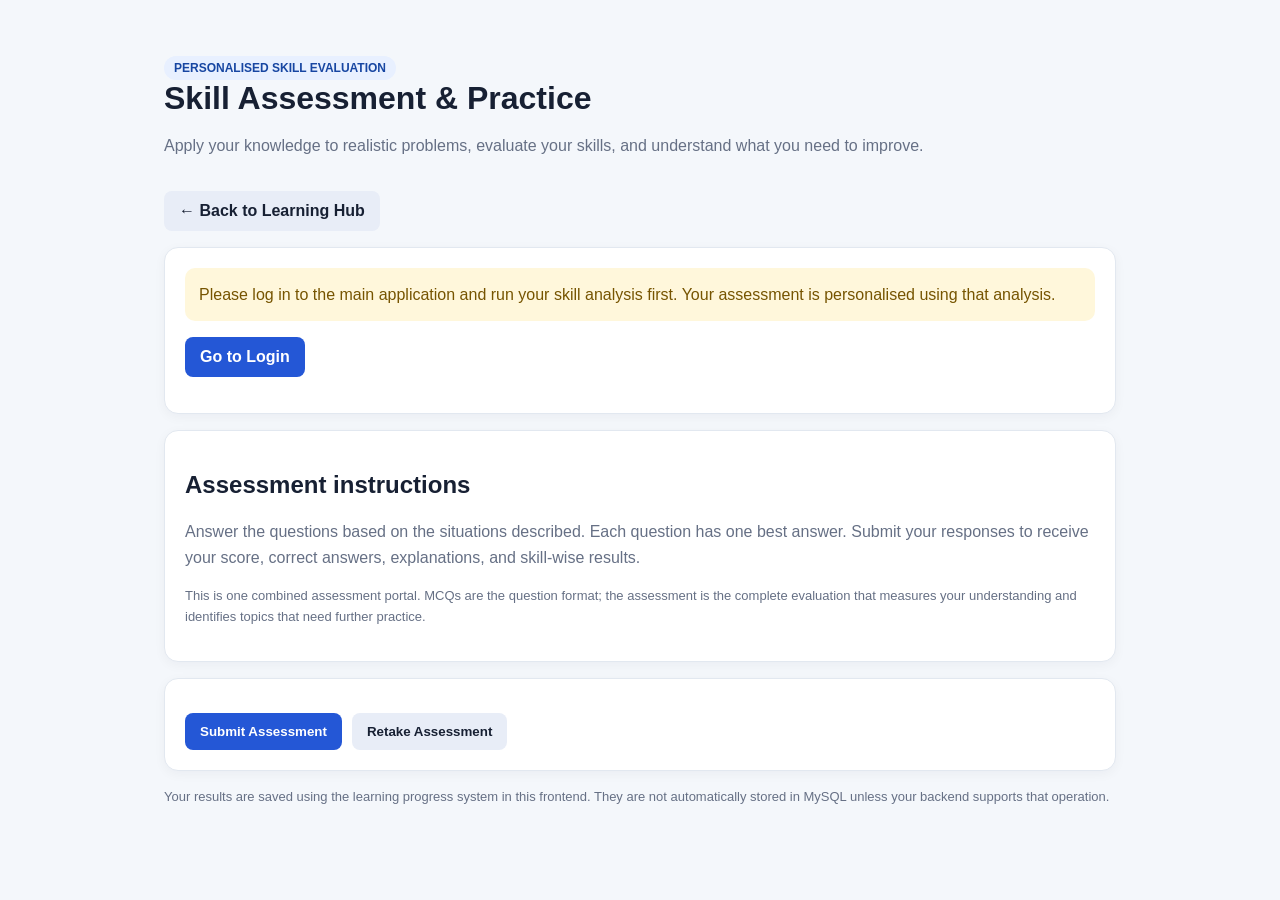
<file: SmartAcademicCareerReadiness/frontend/quizzes.html>
<!DOCTYPE html>
<html lang="en">
<head>
<meta charset="UTF-8">
<meta name="viewport" content="width=device-width, initial-scale=1.0">
<title>Skill Assessment &amp; Practice</title>

<style>
*{box-sizing:border-box}
body{margin:0;font-family:Arial,sans-serif;background:#f4f7fb;color:#172033}
.wrap{max-width:1000px;margin:32px auto;padding:24px}
.top{display:flex;justify-content:space-between;align-items:center;gap:16px;flex-wrap:wrap}
.top h1{margin:0 0 8px}
.muted{color:#667085;line-height:1.6}
.card{background:#fff;border:1px solid #e2e8f0;border-radius:14px;padding:20px;margin:16px 0;box-shadow:0 3px 12px #0f172a0b}
.pill{display:inline-block;padding:5px 10px;border-radius:99px;background:#e8f0ff;color:#1746a2;font-size:12px;font-weight:bold}
.btn,button{display:inline-block;border:0;border-radius:8px;padding:11px 15px;background:#2457d6;color:white;text-decoration:none;cursor:pointer;font-weight:600}
.btn.secondary{background:#e8edf7;color:#172033}
button:disabled{opacity:.6;cursor:not-allowed}
.question{border-top:1px solid #e5e7eb;padding:20px 0}
.question:first-child{border-top:0}
.question h3{margin:12px 0;line-height:1.5}
.answer{display:flex;gap:10px;align-items:flex-start;margin:9px 0;padding:12px;border:1px solid #dce3ed;border-radius:9px;cursor:pointer;font-weight:400;line-height:1.5}
.answer:has(input:checked){background:#edf3ff;border-color:#2457d6}
.answer input{margin-top:4px}
.notice{padding:14px;border-radius:10px;background:#fff7db;color:#765400;line-height:1.6}
.result{padding:18px;margin-top:18px;border-radius:12px;background:#edf8f1;border:1px solid #ccebd8}
.explanation{margin-top:12px;padding:12px;background:#f5f7fb;border-left:3px solid #2457d6;border-radius:5px;line-height:1.6}
.meter{height:9px;background:#e9eef6;border-radius:20px;overflow:hidden;margin-top:8px}
.meter span{display:block;height:100%;background:#2457d6}
.skill-summary{padding:12px 0;border-bottom:1px solid #edf0f5}
.skill-summary:last-child{border:0}
.muted-small{color:#667085;font-size:13px;line-height:1.6}
.actions{display:flex;gap:10px;flex-wrap:wrap;margin-top:14px}
@media(max-width:650px){.wrap{padding:14px}.card{padding:15px}.top{align-items:flex-start;flex-direction:column}}
</style>
</head>

<body>
<main class="wrap">

<header class="top">
    <div>
        <span class="pill">PERSONALISED SKILL EVALUATION</span>
        <h1>Skill Assessment &amp; Practice</h1>
        <p class="muted">
            Apply your knowledge to realistic problems, evaluate your skills,
            and understand what you need to improve.
        </p>
    </div>
    <a class="btn secondary" href="index.html#learning">← Back to Learning Hub</a>
</header>

<section id="intro" class="card">
    <p class="muted">Loading your skill-gap analysis...</p>
</section>

<section class="card">
    <h2>Assessment instructions</h2>
    <p class="muted">
        Answer the questions based on the situations described.
        Each question has one best answer. Submit your responses to receive
        your score, correct answers, explanations, and skill-wise results.
    </p>
    <p class="muted-small">
        This is one combined assessment portal. MCQs are the question format;
        the assessment is the complete evaluation that measures your understanding
        and identifies topics that need further practice.
    </p>
</section>

<form id="assessmentForm" class="card">
    <div id="questions"></div>

    <div class="actions">
        <button type="submit" id="submitBtn">Submit Assessment</button>
        <button type="button" id="retryBtn" class="btn secondary" hidden>
            Retake Assessment
        </button>
    </div>

    <div id="result" aria-live="polite"></div>
</form>

<p class="muted-small">
    Your results are saved using the learning progress system in this frontend.
    They are not automatically stored in MySQL unless your backend supports that operation.
</p>

</main>

<script src="session.js"></script>
<script>
(function () {
"use strict";

/*
 Question format:
 [question, options, correctOptionIndex, explanation]
*/

const questionBank = {

    dsa: [
        [
            "A sorted array contains one million elements. You must locate a value efficiently. Which approach is most appropriate?",
            [
                "Linear search through every element",
                "Binary search by repeatedly halving the search range",
                "Use a stack to inspect the elements",
                "Sort the array again before every comparison"
            ],
            1,
            "Binary search reduces the search range by half at each step. Its time complexity is O(log n), provided the input is sorted."
        ],
        [
            "A print server must process jobs in the order they arrive. Which data structure naturally supports this requirement?",
            ["Stack", "Queue", "Tree", "Graph"],
            1,
            "A queue follows FIFO: first in, first out. This preserves the order in which print jobs arrive."
        ],
        [
            "An algorithm compares every element with every other element using two nested loops over n elements. What is its typical time complexity?",
            ["O(1)", "O(log n)", "O(n)", "O(n²)"],
            3,
            "Two nested loops that each iterate over n elements typically perform proportional to n × n comparisons, giving O(n²) complexity."
        ],
        [
            "A search must work on an unsorted array without modifying its order. Which method is suitable?",
            ["Binary search without checking the order", "Linear search", "Assume the array is sorted", "Use a heap without building one"],
            1,
            "Linear search checks elements sequentially and works even when the input is unsorted."
        ],
        [
            "A sorting algorithm fails when the input contains duplicate values. Which test would best expose this problem?",
            ["Test only an empty list", "Test several repeated values", "Test only one unique value", "Test only the program's user interface"],
            1,
            "Duplicate values test whether comparisons and equal-value handling are implemented correctly."
        ]
    ],

    java: [
        [
            "A student record contains a name, roll number, marks, and a method to calculate a grade. Which design best represents this?",
            [
                "Store every value in unrelated global variables",
                "Create a Student class containing the related fields and methods",
                "Write the record only inside comments",
                "Put all student data into one print statement"
            ],
            1,
            "A class groups related state and behaviour into one logical unit. This is a core object-oriented programming principle."
        ],
        [
            "A method expects marks between 0 and 100 but receives 135. What should robust application code do?",
            [
                "Accept the value without validation",
                "Validate the range and reject or report invalid input",
                "Silently change every invalid value to 100",
                "Disable validation for the rest of the application"
            ],
            1,
            "Input validation protects the correctness of calculations and prevents invalid data from entering the system."
        ],
        [
            "A program attempts to open a file that may not exist. Which approach is most appropriate?",
            [
                "Assume the file always exists",
                "Handle the expected exception and provide a useful message",
                "Ignore every exception silently",
                "Restart the computer when an error occurs"
            ],
            1,
            "Exception handling allows an application to respond to expected failures without terminating unexpectedly."
        ],
        [
            "Two Student objects should be considered equal when they have the same student ID. What should the class provide?",
            [
                "Equality logic based on the student ID",
                "A comparison based only on object memory addresses",
                "A comparison based on the screen colour",
                "No comparison logic at all"
            ],
            0,
            "Define equality according to the application's meaning of identity. If equals is overridden, hashCode should be consistent with it."
        ],
        [
            "A system must store unique course codes and prevent duplicates. Which collection is a natural choice?",
            ["ArrayList", "HashSet", "StringBuilder", "Scanner"],
            1,
            "A Set represents unique elements. A HashSet is suitable when uniqueness is required and ordering is not the main requirement."
        ]
    ],

    python: [
        [
            "A function calculates the average of a list but fails when the list is empty. What is the best correction?",
            [
                "Divide by zero and ignore the error",
                "Check the empty-list case before calculating the average",
                "Always return the last element",
                "Remove all input validation"
            ],
            1,
            "An empty list has no average. Handle that case explicitly, for example by returning a documented value or raising a suitable exception."
        ],
        [
            "You need to count how many times each word appears in a document. Which structure is most suitable?",
            ["A dictionary mapping words to counts", "A single Boolean variable", "An unrelated tuple", "A single floating-point value"],
            0,
            "A dictionary provides a natural mapping from each word to its occurrence count."
        ],
        [
            "A function unexpectedly changes a list that another part of the program is using. What could explain this?",
            [
                "Both variables refer to the same mutable list",
                "Python automatically converts all lists to strings",
                "The list is stored in a database table",
                "The function name is too short"
            ],
            0,
            "Two variables can refer to the same list object. Mutating the object through one reference is visible through the other."
        ],
        [
            "A user enters text where an integer is expected. How should the application handle the conversion?",
            [
                "Assume all input is numeric",
                "Validate the input or handle ValueError",
                "Suppress every exception",
                "Delete the user's account"
            ],
            1,
            "Input validation and handling ValueError allow the program to respond safely when conversion fails."
        ]
    ],

    sql: [
        [
            "You need each department's average CGPA, but only departments with an average above 8.0 should appear. Which clause filters the groups?",
            [
                "WHERE AVG(cgpa) > 8",
                "HAVING AVG(cgpa) > 8",
                "ORDER BY AVG(cgpa) > 8",
                "JOIN AVG(cgpa) > 8"
            ],
            1,
            "HAVING filters groups after GROUP BY. WHERE filters individual rows before grouping."
        ],
        [
            "You must list every student, including students who do not yet have an academic record. Which join is appropriate?",
            [
                "INNER JOIN",
                "LEFT JOIN with students as the left table",
                "CROSS JOIN",
                "An INNER JOIN that removes unmatched rows"
            ],
            1,
            "A LEFT JOIN preserves all rows from the left table. Columns from a missing matching record will be NULL."
        ],
        [
            "A join unexpectedly returns several rows for one student. What should you investigate first?",
            [
                "Whether the related table contains multiple matching records",
                "The CSS font size",
                "The order of the navigation buttons",
                "Whether the database has a logo"
            ],
            0,
            "A one-to-many relationship can produce several rows for one student. Inspect the join keys and relationship cardinality."
        ],
        [
            "A Java application searches a database using a name entered by the user. What is the safer way to pass the value to SQL?",
            [
                "Concatenate the raw input into the SQL string",
                "Use a PreparedStatement parameter",
                "Remove random characters and concatenate the rest",
                "Display the SQL without executing it"
            ],
            1,
            "PreparedStatement parameters separate query structure from supplied values and help prevent SQL injection."
        ]
    ],

    git: [
        [
            "You changed three files but want the next commit to contain only one Java file. What should you do?",
            [
                "Stage only the intended Java file before committing",
                "Delete the other changes",
                "Commit everything without checking",
                "Create a new repository for every file"
            ],
            0,
            "Git lets you stage specific files. Review the staged changes before committing."
        ],
        [
            "Two developers edit the same lines and Git reports a merge conflict. What is the correct response?",
            [
                "Delete the repository immediately",
                "Review both changes, resolve the conflict, and test the result",
                "Assume Git has selected the correct business logic",
                "Rename every file"
            ],
            1,
            "A merge conflict requires a deliberate decision about the intended combined code, followed by testing."
        ],
        [
            "A developer accidentally committed a password to a repository. What should happen next?",
            [
                "Only change the variable name",
                "Revoke or rotate the exposed secret and address the repository history",
                "Make the repository description longer",
                "Ignore it if the application still runs"
            ],
            1,
            "An exposed credential must be treated as compromised. Rotate it and follow the appropriate repository cleanup and incident process."
        ],
        [
            "Why create a separate Git branch for a new feature?",
            [
                "To isolate work until it is ready to integrate",
                "To automatically guarantee that code has no bugs",
                "To remove the need for commits",
                "To prevent all collaboration"
            ],
            0,
            "Branches isolate feature work and make review and integration easier."
        ]
    ],

    web: [
        [
            "A web form accepts a student's email address. Where should essential validation occur?",
            [
                "Only in CSS",
                "In the backend, even if client-side validation also exists",
                "Only in the page title",
                "Nowhere if the form looks correct"
            ],
            1,
            "Client-side checks improve usability, but backend validation is essential because requests can bypass the browser interface."
        ],
        [
            "A JavaScript function fetches student data from a backend. What should it do when the request fails?",
            [
                "Assume the response contains valid JSON",
                "Handle errors and show a suitable message",
                "Delete the user's browser",
                "Hide all error information from developers"
            ],
            1,
            "Network requests can fail. Error handling should communicate the problem and prevent the interface from treating failed data as valid."
        ],
        [
            "A dashboard must work on mobile and desktop. Which implementation decision is most appropriate?",
            [
                "Use a fixed width that exceeds every phone screen",
                "Use responsive layout rules and test different viewport sizes",
                "Remove all labels",
                "Use images for every paragraph"
            ],
            1,
            "Responsive layouts adapt to different screen sizes and should be tested at representative viewport widths."
        ],
        [
            "A browser displays outdated JavaScript after you replace the file. What should you check?",
            [
                "Browser caching and whether the correct file is loaded",
                "The student's CGPA",
                "The database table colour",
                "The keyboard language only"
            ],
            0,
            "Check the loaded script path, browser cache and developer console to confirm the browser is using the updated file."
        ]
    ],

    communication: [
        [
            "During a project review, a reviewer asks why your application uses JDBC. Which answer is strongest?",
            [
                "It is just a library and I do not know what it does",
                "JDBC lets Java applications connect to databases, execute SQL statements and process results",
                "It is used only to design HTML",
                "It automatically guarantees that all data is correct"
            ],
            1,
            "A strong technical explanation states the purpose of JDBC and describes its role in database communication."
        ],
        [
            "You discover a defect shortly before a project demonstration. What is the most professional response?",
            [
                "Hide the defect and claim everything works",
                "Explain the impact, prioritise a safe fix, and be honest about remaining limitations",
                "Blame another team member immediately",
                "Remove unrelated features without testing"
            ],
            1,
            "Professional communication combines transparency, prioritisation and a clear explanation of what has and has not been verified."
        ],
        [
            "A reviewer does not understand your architecture explanation. What should you do?",
            [
                "Repeat the same technical terms louder",
                "Explain the flow step by step using a concrete example",
                "Skip all questions",
                "Add more unexplained abbreviations"
            ],
            1,
            "A clear explanation adapts to the audience and uses a simple example to show how the components interact."
        ]
    ],

    aptitude: 
        [
    "The average of five test scores is 70. Four scores total 260. What is the fifth score?",
    ["70", "80", "90", "100"],
    2,
    "The total is 5 × 70 = 350. The missing score is 350 − 260 = 90."
],

    machinelearning: [
        [
            "A model performs very well on training data but poorly on unseen data. What is the likely issue?",
            ["Overfitting", "Perfect generalisation", "Database normalisation", "Network latency only"],
            0,
            "Overfitting occurs when a model learns patterns specific to training data that do not generalise well."
        ],
        [
            "A dataset contains 99% negative cases and 1% positive cases. Why can accuracy be misleading?",
            [
                "Accuracy always equals recall",
                "A model predicting only the majority class may achieve high accuracy while missing every positive case",
                "The dataset cannot be stored",
                "Precision is always 100%"
            ],
            1,
            "With imbalanced data, a model can appear accurate while failing to detect the minority class. Examine metrics such as precision, recall and the confusion matrix."
        ],
        [
            "A feature contains information that would only become available after the event being predicted. What is the risk of using it?",
            ["Data leakage", "Automatic fairness", "Database indexing", "Guaranteed generalisation"],
            0,
            "Data leakage allows a model to use information that would not legitimately be available at prediction time, producing misleading evaluation results."
        ]
    ],

    cybersecurity: [
        [
            "A login system stores user passwords as plain text. What is the most appropriate improvement?",
            [
                "Store passwords using a suitable salted password-hashing algorithm",
                "Hide the password field with CSS",
                "Store passwords in a public file",
                "Change only the page background"
            ],
            0,
            "Passwords should not be stored in plain text. Use a suitable password-hashing algorithm with salts and follow secure authentication practices."
        ],
        [
            "An email asks you to sign in through an unfamiliar link to prevent account closure. What should you do?",
            [
                "Click immediately",
                "Verify the request through the official website or trusted channel",
                "Reply with your password",
                "Forward it to everyone"
            ],
            1,
            "Urgent threats and unfamiliar links can indicate phishing. Verify independently through an official channel."
        ],
        [
            "A backend allows every logged-in user to view every student's private records. Which control is missing?",
            [
                "Authorisation checks for the requested records",
                "A larger logo",
                "Alphabetical sorting",
                "A video player"
            ],
            0,
            "Authentication establishes who the user is. Authorisation determines which records and actions that user is permitted to access."
        ]
    ],

    design: [
        [
            "Users repeatedly miss the primary action on a dashboard. What should you investigate first?",
            [
                "Visual hierarchy, placement and clarity of the action",
                "The Java compiler version only",
                "The database password",
                "The repository name"
            ],
            0,
            "Visual hierarchy and clear labels help users identify important actions. Usability testing can confirm the cause."
        ],
        [
            "A status indicator communicates success only through green and failure only through red. What improvement helps accessibility?",
            [
                "Add meaningful text or icons as well",
                "Make the colours harder to distinguish",
                "Remove all status information",
                "Make every status identical"
            ],
            0,
            "Colour should not be the only way to communicate information. Include text, icons or another accessible indicator."
        ],
        [
            "Before building an expensive, complex interface, how can you test whether the workflow makes sense?",
            [
                "Create and evaluate a prototype or wireframe",
                "Release it without testing",
                "Add animations first",
                "Skip feedback from users"
            ],
            0,
            "Prototypes let teams evaluate navigation and user flows before committing to a full implementation."
        ]
    ],

    networking: [
        [
            "A device can reach a server by IP address but cannot resolve its domain name. Which service should you investigate first?",
            ["DNS", "CSS", "JDBC", "Git"],
            0,
            "DNS resolves domain names to IP addresses. A name-resolution problem can occur even when IP connectivity works."
        ],
        [
            "A server accepts TCP connections on the wrong port. What should you check?",
            [
                "The configured listening port and the client's destination port",
                "The webpage font",
                "The database column width only",
                "The user's desktop wallpaper"
            ],
            0,
            "The client must connect to the correct address and port, and the service must be listening and reachable there."
        ]
    ],

    cloud: [
        [
            "An application must scale when the number of requests increases. What should be evaluated first?",
            [
                "Load patterns, resource bottlenecks and suitable scaling options",
                "The logo size only",
                "Removing all monitoring",
                "Increasing every resource without measurement"
            ],
            0,
            "Scaling decisions should be based on workload and observed bottlenecks. Monitoring helps determine appropriate capacity."
        ],
        [
            "A container works on one developer's computer but fails in deployment. What is a useful first step?",
            [
                "Compare environment configuration, dependencies and logs",
                "Delete all application tests",
                "Assume the container image cannot fail",
                "Change unrelated CSS"
            ],
            0,
            "Compare the deployed environment with the working environment and inspect logs, configuration and dependencies."
        ]
    ]
};

function normalise(value) {
    return String(value || "")
        .toLowerCase()
        .replace(/[^a-z0-9]+/g, "");
}

function bankFor(skill) {
    const s = normalise(skill);

    if (/sql|database|mysql|dbms/.test(s)) return "sql";
    if (/datastructure|algorithm|dsa|searching|sorting/.test(s)) return "dsa";
    if (s.includes("python")) return "python";
    if (s.includes("java") && !s.includes("javascript")) return "java";
    if (/git|github|versioncontrol/.test(s)) return "git";
    if (/javascript|html|css|frontend|react|node|webdevelopment|fullstack|webdeveloper/.test(s)) return "web";
    if (/communicat|interview|presentation/.test(s)) return "communication";
    if (/aptitude|reasoning|quantitative/.test(s)) return "aptitude";
    if (/machinelearning|deeplearning|neuralnetwork|dataanalysis|datascience/.test(s)) return "machinelearning";
    if (/cybersecurity|security|cryptography/.test(s)) return "cybersecurity";
    if (/uiux|design|figma|prototyp|userresearch/.test(s)) return "design";
    if (/network|routing|tcpip/.test(s)) return "networking";
    if (/cloud|aws|azure|devops|docker|kubernetes|linux/.test(s)) return "cloud";

    return null;
}

function esc(value) {
    return String(value ?? "").replace(/[&<>"']/g, char => ({
        "&": "&amp;",
        "<": "&lt;",
        ">": "&gt;",
        '"': "&quot;",
        "'": "&#39;"
    })[char]);
}

let allGaps = [];

try {
    allGaps = StudentSession.gaps()
        .filter(item => item && item.skill)
        .sort((a, b) => Number(b.gap || 0) - Number(a.gap || 0));
} catch (error) {
    console.error("Could not load skill gaps:", error);
}

if (!StudentSession.isLoggedIn()) {
    document.getElementById("intro").innerHTML =
        '<div class="notice">Please log in to the main application and run your skill analysis first. Your assessment is personalised using that analysis.</div>' +
        '<p><a class="btn" href="index.html">Go to Login</a></p>';

    document.getElementById("questions").innerHTML = "";
    document.getElementById("submitBtn").hidden = true;
    return;
}

const positiveGaps = allGaps.filter(item => Number(item.gap || 0) > 0);
const priorities = (positiveGaps.length ? positiveGaps : allGaps).slice(0, 3);

const student = StudentSession.student();

document.getElementById("intro").innerHTML =
    "<h2>" +
    (student && student.name
        ? "Assessment for " + esc(student.name)
        : "Your personalised assessment") +
    "</h2>" +
    '<p class="muted">Questions are selected from your highest-priority skill gaps. Your results show which areas need further practice.</p>' +
    (
        priorities.length
        ? priorities.map(item => {
            const gap = Math.max(0, Math.min(100, Number(item.gap) || 0));

            return `
                <div class="skill-summary">
                    <strong>${esc(item.skill)}</strong>
                    <div class="muted-small">
                        Current: ${Math.round(Number(item.current) || 0)}%
                        · Target: ${Math.round(Number(item.required) || 0)}%
                        · Gap: ${Math.round(gap)}%
                    </div>
                    <div class="meter">
                        <span style="width:${gap}%"></span>
                    </div>
                </div>
            `;
        }).join("")
        : '<div class="notice">No skill-gap records were found. Run the Skills &amp; Career analysis in the main application to personalise the assessment.</div>'
    );

let selectedQuestions = [];

priorities.forEach(item => {
    const category = bankFor(item.skill);

    if (!category || !questionBank[category]) return;

    const pool = questionBank[category];

    pool.forEach(question => {
        selectedQuestions.push({
            skill: item.skill,
            question: question
        });
    });
});

/* Remove duplicate question text and keep a manageable assessment length. */
const uniqueQuestions = [];
const seenQuestions = new Set();

selectedQuestions.forEach(item => {
    const key = item.question[0];

    if (!seenQuestions.has(key)) {
        seenQuestions.add(key);
        uniqueQuestions.push(item);
    }
});

selectedQuestions = uniqueQuestions.slice(0, 12);

const form = document.getElementById("assessmentForm");
const questionContainer = document.getElementById("questions");
const submitButton = document.getElementById("submitBtn");
const retryButton = document.getElementById("retryBtn");
const resultContainer = document.getElementById("result");

if (!selectedQuestions.length) {
    questionContainer.innerHTML =
        '<div class="notice">Your analysis did not contain a recognised skill category for this assessment yet. Update the skill-to-question mapping in bankFor() to match your skill names.</div>';

    submitButton.hidden = true;
} else {
    questionContainer.innerHTML =
        '<h2>Applied assessment</h2>' +
        '<p class="muted">Answer all ' + selectedQuestions.length +
        ' questions. The explanations will appear after submission.</p>' +
        selectedQuestions.map((item, index) => {
            const q = item.question;

            return `
                <section class="question">
                    <span class="pill">${esc(item.skill)} · Applied scenario</span>
                    <h3>${index + 1}. ${esc(q[0])}</h3>

                    ${q[1].map((option, optionIndex) => `
                        <label class="answer">
                            <input
                                type="radio"
                                name="question${index}"
                                value="${optionIndex}"
                                required>
                            <span>${esc(option)}</span>
                        </label>
                    `).join("")}

                    <div class="explanation" id="explanation${index}" hidden></div>
                </section>
            `;
        }).join("");
}

form.addEventListener("submit", function (event) {
    event.preventDefault();

    if (!selectedQuestions.length) return;

    if (!form.reportValidity()) return;

    let score = 0;
    const bySkill = {};

    selectedQuestions.forEach((item, index) => {
        const q = item.question;
        const selected = form.querySelector(
            'input[name="question' + index + '"]:checked'
        );

        const selectedIndex = selected ? Number(selected.value) : -1;
        const correct = selectedIndex === q[2];

        if (correct) score++;

        if (!bySkill[item.skill]) {
            bySkill[item.skill] = {
                correct: 0,
                total: 0
            };
        }

        bySkill[item.skill].total++;

        if (correct) bySkill[item.skill].correct++;

        const explanation = document.getElementById("explanation" + index);

        explanation.hidden = false;
        explanation.innerHTML =
            "<strong>" + (correct ? "Correct answer" : "Review this concept") + "</strong>" +
            "<p>" + esc(q[3]) + "</p>" +
            "<p><strong>Correct answer:</strong> " + esc(q[1][q[2]]) + "</p>";

        form.querySelectorAll(
            'input[name="question' + index + '"]'
        ).forEach(input => {
            input.disabled = true;
        });
    });

    const total = selectedQuestions.length;
    const percentage = Math.round((score / total) * 100);

    let recommendation;

    if (percentage >= 85) {
        recommendation = "Strong performance. Continue with advanced problems and practical projects in your priority skills.";
    } else if (percentage >= 65) {
        recommendation = "Good foundation. Review the explanations for missed questions, then practise the weaker topics.";
    } else {
        recommendation = "Start with the recommended learning videos for these skills. Review the explanations and retake the assessment after practising.";
    }

    resultContainer.className = "result";

    resultContainer.innerHTML =
        "<h2>Assessment Result: " + percentage + "%</h2>" +
        "<p>You answered <strong>" + score + " out of " + total +
        "</strong> questions correctly.</p>" +
        "<p>" + esc(recommendation) + "</p>" +
        "<h3>Skill-wise performance</h3>" +
        Object.entries(bySkill).map(([skill, stats]) => {
            const skillPercentage = Math.round(
                stats.correct / stats.total * 100
            );

            return `
                <div class="skill-summary">
                    <strong>${esc(skill)}</strong>
                    <div class="muted-small">
                        ${stats.correct} of ${stats.total} correct
                        · ${skillPercentage}%
                    </div>
                    <div class="meter">
                        <span style="width:${skillPercentage}%"></span>
                    </div>
                </div>
            `;
        }).join("");

    const resultData = {
        score: score,
        total: total,
        percentage: percentage,
        topics: priorities.map(item => item.skill),
        bySkill: bySkill,
        updatedAt: new Date().toISOString()
    };

    try {
        StudentSession.saveQuizAttempt(
            "skill-gap-assessment",
            score,
            total
        );

        StudentSession.saveQuizResult(resultData);
        StudentSession.saveAssessmentResult(resultData);

        StudentSession.saveProgress(
            "latestAssessmentDetails",
            Object.assign({ completed: true }, resultData)
        );
    } catch (error) {
        console.error("Could not save assessment progress:", error);

        resultContainer.innerHTML +=
            '<p class="muted-small">Your result is displayed, but progress could not be saved. Check session.js.</p>';
    }

    submitButton.hidden = true;
    retryButton.hidden = false;

    resultContainer.scrollIntoView({
        behavior: "smooth",
        block: "start"
    });
});

retryButton.addEventListener("click", function () {
    window.location.reload();
});

})();
</script>
</body>
</html>
</file>
